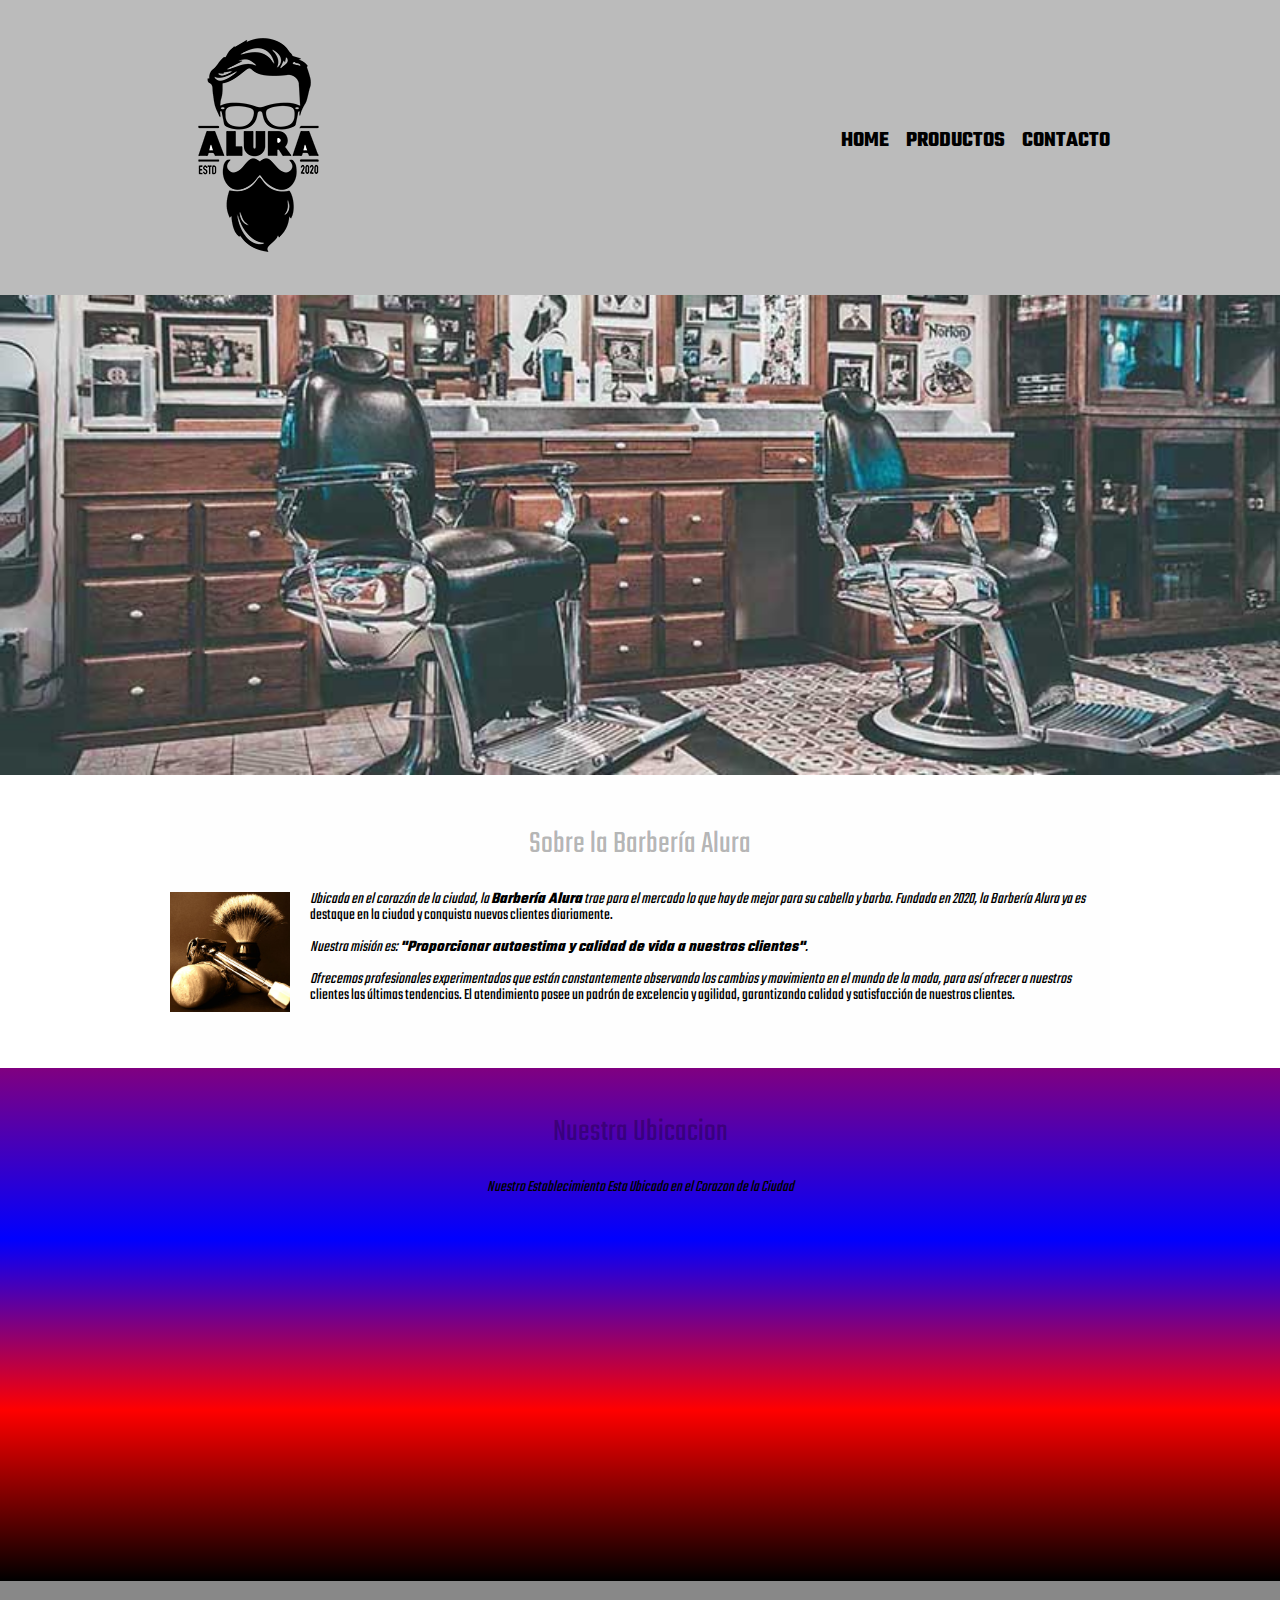
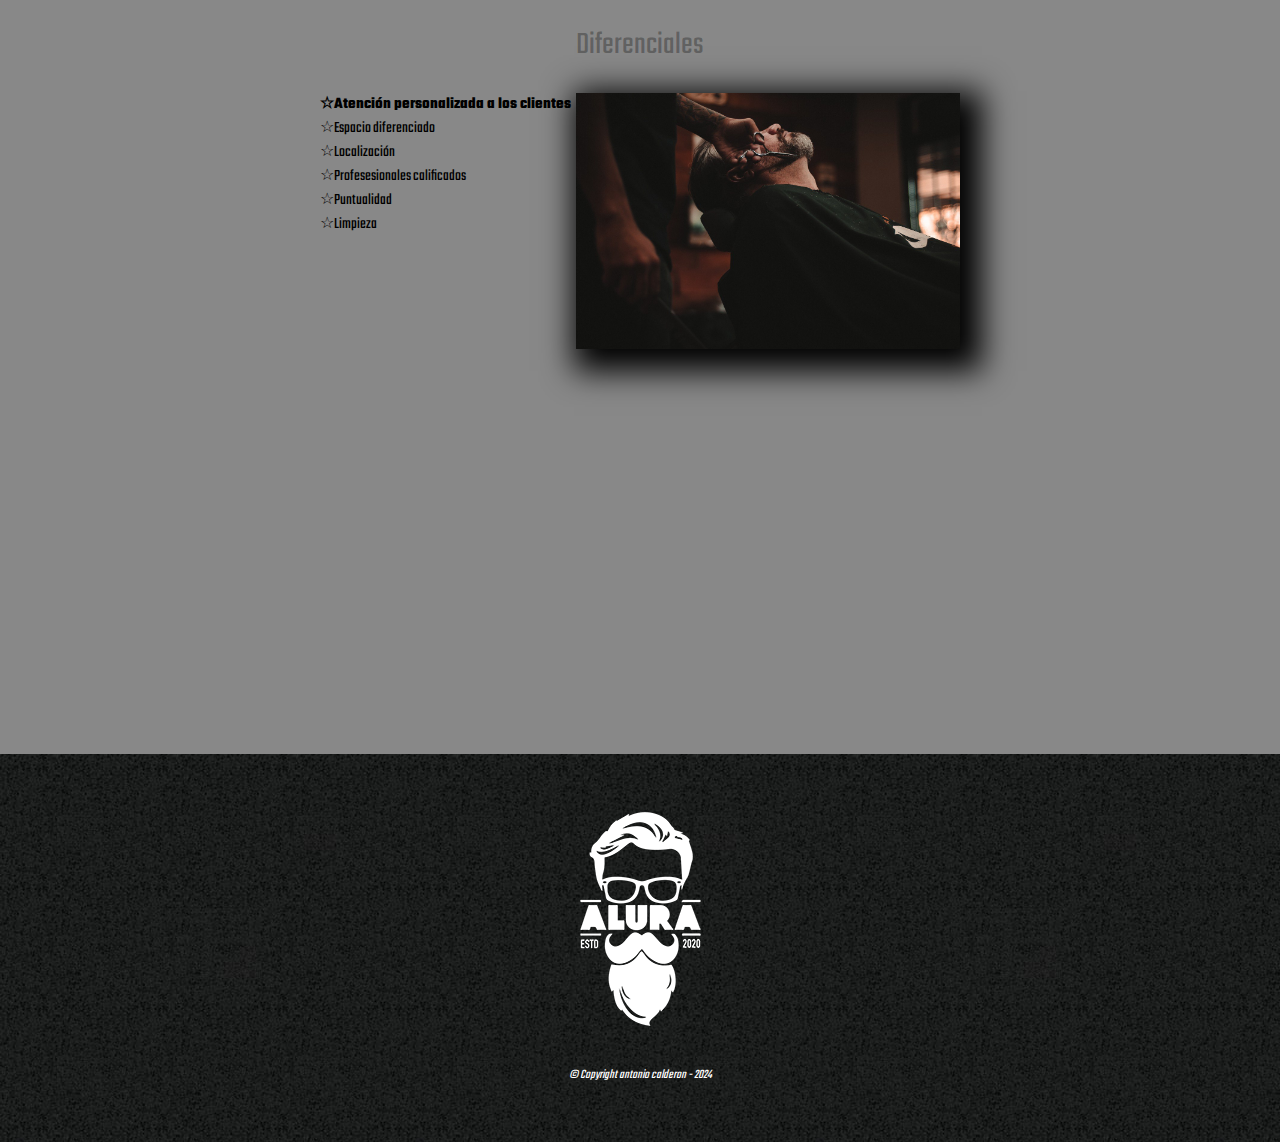
<file: index.html>
<!DOCTYPE html>

<html lang="es">
    
    <head>

        <meta charset="UTF-8"> 
        <meta name="viewport" content="width-device-width">
        <title>Barbería Alura</title>
        <link rel="stylesheet" href="reset.css">
        <link rel="stylesheet" href="style.css">
        <link rel="preconnect" href="https://fonts.googleapis.com">
        <link rel="preconnect" href="https://fonts.gstatic.com" crossorigin>
        <link href="https://fonts.googleapis.com/css2?family=Teko:wght@300..700&display=swap" rel="stylesheet">
    
    </head>

    <body>

        <header>
            <div class="caja">
                <h1><img src="imagenes/logo.png"></h1>
                
                <nav>
                    <ul>
                        <li><a href="index.html">Home</a></li>
                        <li><a href="productos.html">Productos</a></li>
                        <li><a href="contacto.html">Contacto</a></li>
                    </ul>
                </nav>
            </div>
        </header>

        <img class="banner" src="banner/banner.jpg">
        
    <main>
       
       
        <section class="principal">

            <h2 class="titulo-principal">Sobre la Barbería Alura</h2>

            <img class="utensilios" src="imagenes/utensilios.jpg" alt="utensilios de un barbero">

            <p>Ubicada en el corazón de la ciudad, la <strong>Barbería Alura</strong> trae para el mercado lo que hay de mejor para su cabello y barba. Fundada en 2020, la Barbería Alura ya es destaque en la ciudad y conquista nuevos clientes diariamente.</p>

            <p id="mision"><em>Nuestra misión es: <strong>"Proporcionar autoestima y calidad de vida a nuestros clientes"</strong>.</em></p>

            <p>Ofrecemos profesionales experimentados que están constantemente observando los cambios y movimiento en el mundo de la moda, para así ofrecer a nuestros clientes las últimas tendencias. El atendimiento posee un padrón de excelencia y agilidad, garantizando calidad y satisfacción de nuestros clientes.</p> 

        </section>

        <section class="mapa">
            <h3 class="titulo-principal">Nuestra Ubicacion</h3>
            <p>Nuestro Establecimiento Esta Ubicado en el Corazon de la Ciudad</p>

        <div class="mapa-contenido">
            <iframe src="https://www.google.com/maps/embed?pb=!1m18!1m12!1m3!1d58303.96057509337!2d-104.64530854999995!3d24.03115205000001!2m3!1f0!2f0!3f0!3m2!1i1024!2i768!4f13.1!3m3!1m2!1s0x869bb754e226c11f%3A0x4784aa737ca3b48b!2sSalon%20victoria!5e0!3m2!1ses-419!2smx!4v1707085468994!5m2!1ses-419!2smx" width="100%" height="300" style="border:0;" allowfullscreen="" loading="lazy" referrerpolicy="no-referrer-when-downgrade"></iframe>
        </div>
        
        </section>

        <section class="diferenciales">

            <h3 class="titulo-principal">Diferenciales</h3>
        
           <div class="contenido-diferenciales">
                <ul class="lista-diferenciales">
                    <li class="items">Atención personalizada a los clientes</li>
                    <li class="items">Espacio diferenciado</li>
                    <li class="items">Localización</li>
                    <li class="items">Profesesionales calificados</li>
                    <li class="items">Puntualidad</li>
                    <li class="items">Limpieza</li>
            </ul><img src="diferenciales/diferenciales.jpg" class="imagen-diferenciales">

            </div>
            <div class="video">
            
                <iframe width="100%" height="315" src="https://www.youtube.com/embed/8pWtdanVz3I?si=Cq-3YXf3obzJAtPP" title="YouTube video player" frameborder="0" allow="accelerometer; autoplay; clipboard-write; encrypted-media; gyroscope; picture-in-picture; web-share" allowfullscreen></iframe>
            </div>

        </section>



    </main>
        
        <footer>
            <img src="imagenes/logo-blanco.png">
            <p class="copyright">&copy Copyright antonio calderon - 2024</p>
        </footer>
        
    </body>
</html>
</file>
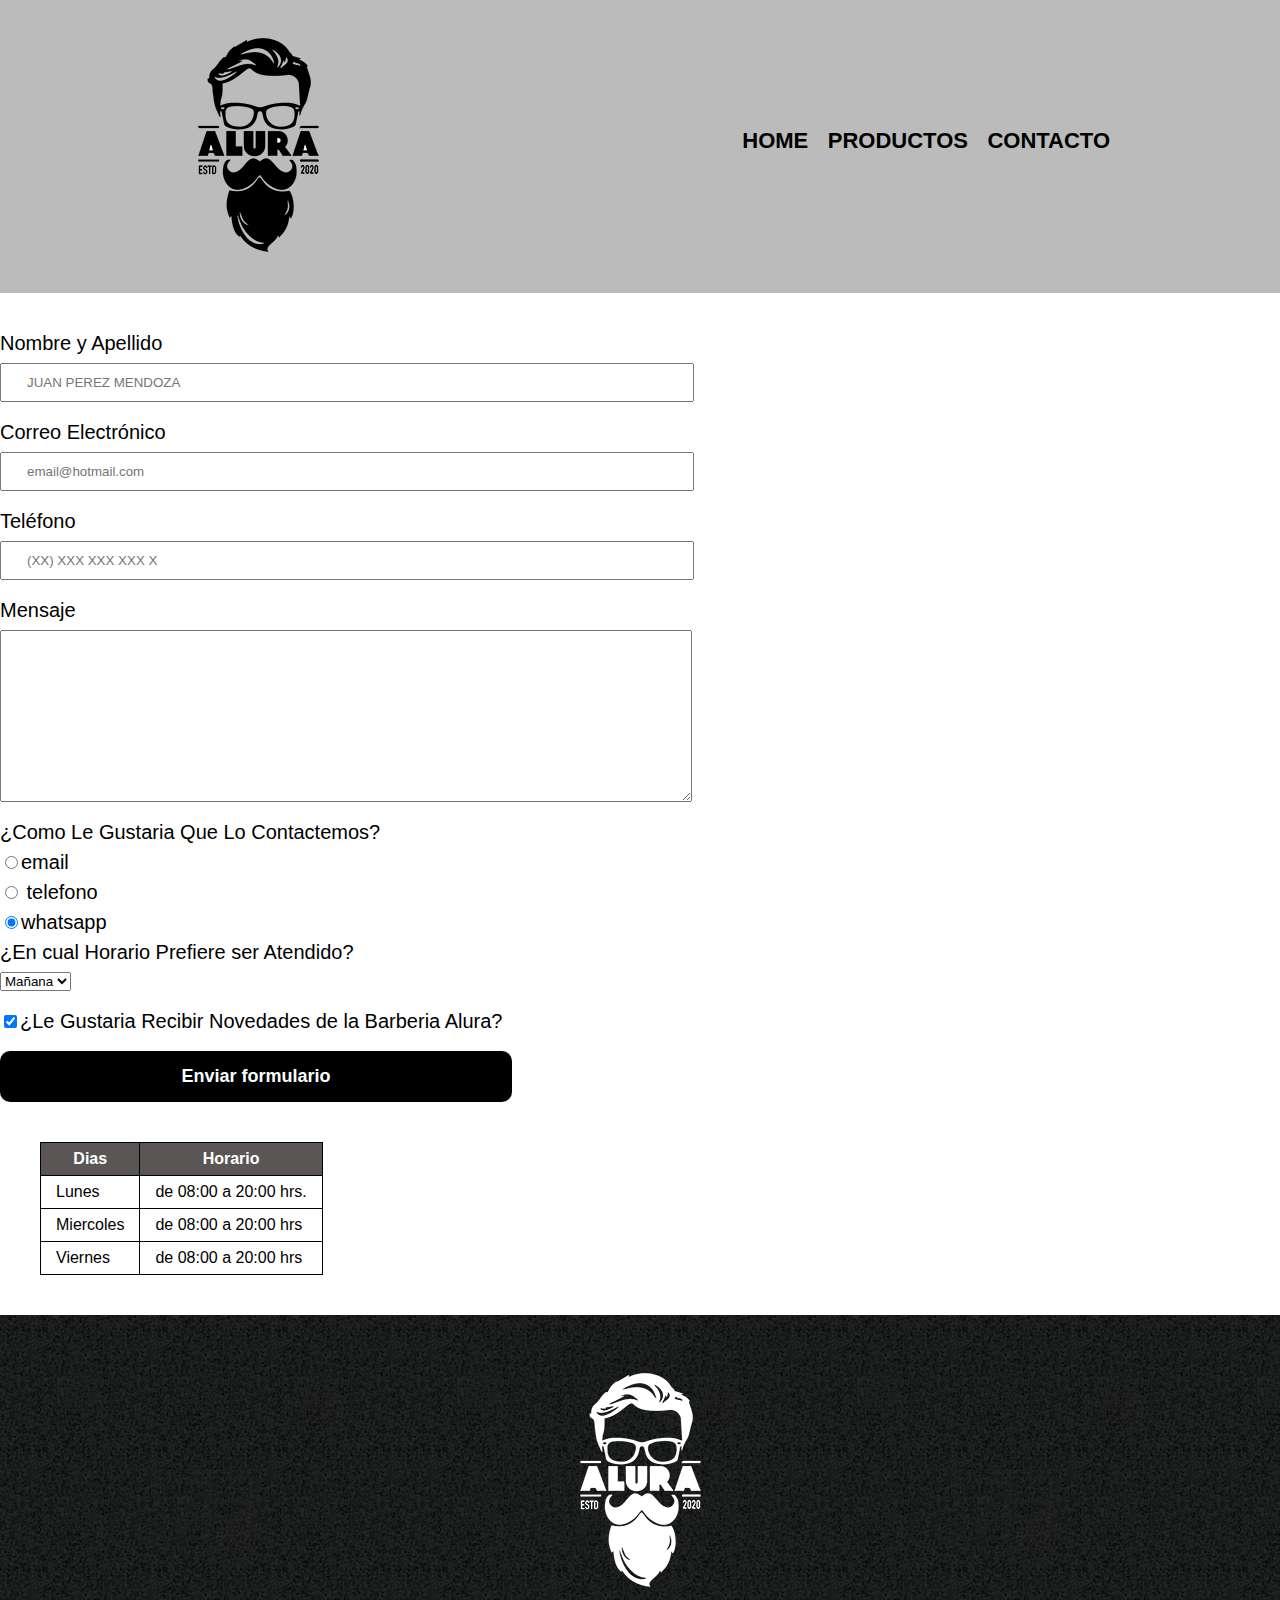
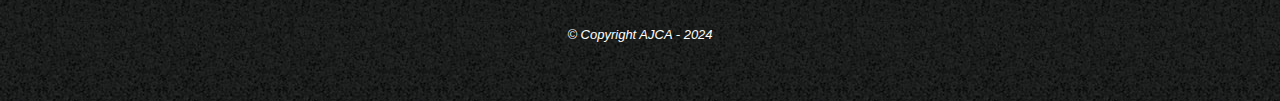
<file: contacto.html>
<!DOCTYPE html>

<html>
    <head>
        <meta charset="UTF-8">
        <title>Contacto - Barbería Alura</title>
        <link rel="stylesheet" href="reset.css">
        <link rel="stylesheet" href="style.css">
    </head>
    <body>
        <header>
            <div class="caja">
                <h1><img src="imagenes/logo.png" alt="logo de la barberia"></h1>
                <nav>
                    <ul>
                        <li><a href="index.html">Home</a></li>
                        <li><a href="productos.html">Productos</a></li>
                        <li><a href="contacto.html">Contacto</a></li>
                    </ul>
                </nav>
            </div>
        </header>
        <main>
            <form>
                <label for="nombreapellido">Nombre y Apellido</label>
                <input type="text" id="nombreapellido" class="input-padron" required placeholder="JUAN PEREZ MENDOZA">

                <label for="correoelectronico">Correo Electrónico</label>
                <input type="email" id="correoelectronico" class="input-padron" required placeholder="email@hotmail.com">

                <label for="telefono">Teléfono</label>
                <input type="tel" id="telefono" class="input-padron" required placeholder="(XX) XXX XXX XXX X">


                <label for="mensaje">Mensaje</label>
                <textarea cols="70" rows="10" id="mensaje" class="input-padron"> </textarea>


            <fieldset>
                <legend>¿Como Le Gustaria Que Lo Contactemos?</legend>
                
                <label for="radio-email"><input type="radio" name="contacto" value="email" id="radio-email">email</label>
                

                <label for="radio-telefono"><input type="radio" name="contacto" value="telefono" id="radio-telefono">
                    telefono</label>
                
                <label for="radio-whatsapp"><input type="radio" name="contacto" value="whatsapp" id="radio-whatsapp" checked>whatsapp</label>
                
                <fieldset>
                <legend>¿En cual Horario Prefiere ser Atendido?</legend>
                <select>
                    <option>Mañana</option>
                    <option>Tarde</option>
                    <option>Noche</option>
                </select>
            </fieldset>

                <label class="checkbox"><input type="checkbox" checked>¿Le Gustaria Recibir Novedades de la Barberia Alura?</label>

                <input type="submit" value="Enviar formulario" class="enviar">
            </fieldset>
            
            </form>

            <table>
               <thead>
               
                    <tr>
                        <th>Dias</th>
                        <th>Horario</th>
                    </tr>
                </thead>

                <body>
                    <tr>
                        <td>Lunes</td>
                        <td>de 08:00 a 20:00 hrs.</td>
                    </tr>
                    <tr>
                        <td>Miercoles</td>
                        <td>de 08:00 a 20:00 hrs</td>
                    </tr>
                    <tr>
                        <td>Viernes</td>
                        <td>de 08:00 a 20:00 hrs</td>
                    </tr>
                </body>
            </table>
        </main>
        <footer>
            <img src="imagenes/logo-blanco.png" alt="logo de la barberia">
            <p class="copyright">&copy Copyright AJCA - 2024</p>
        </footer>
    </body>
</html>
</file>
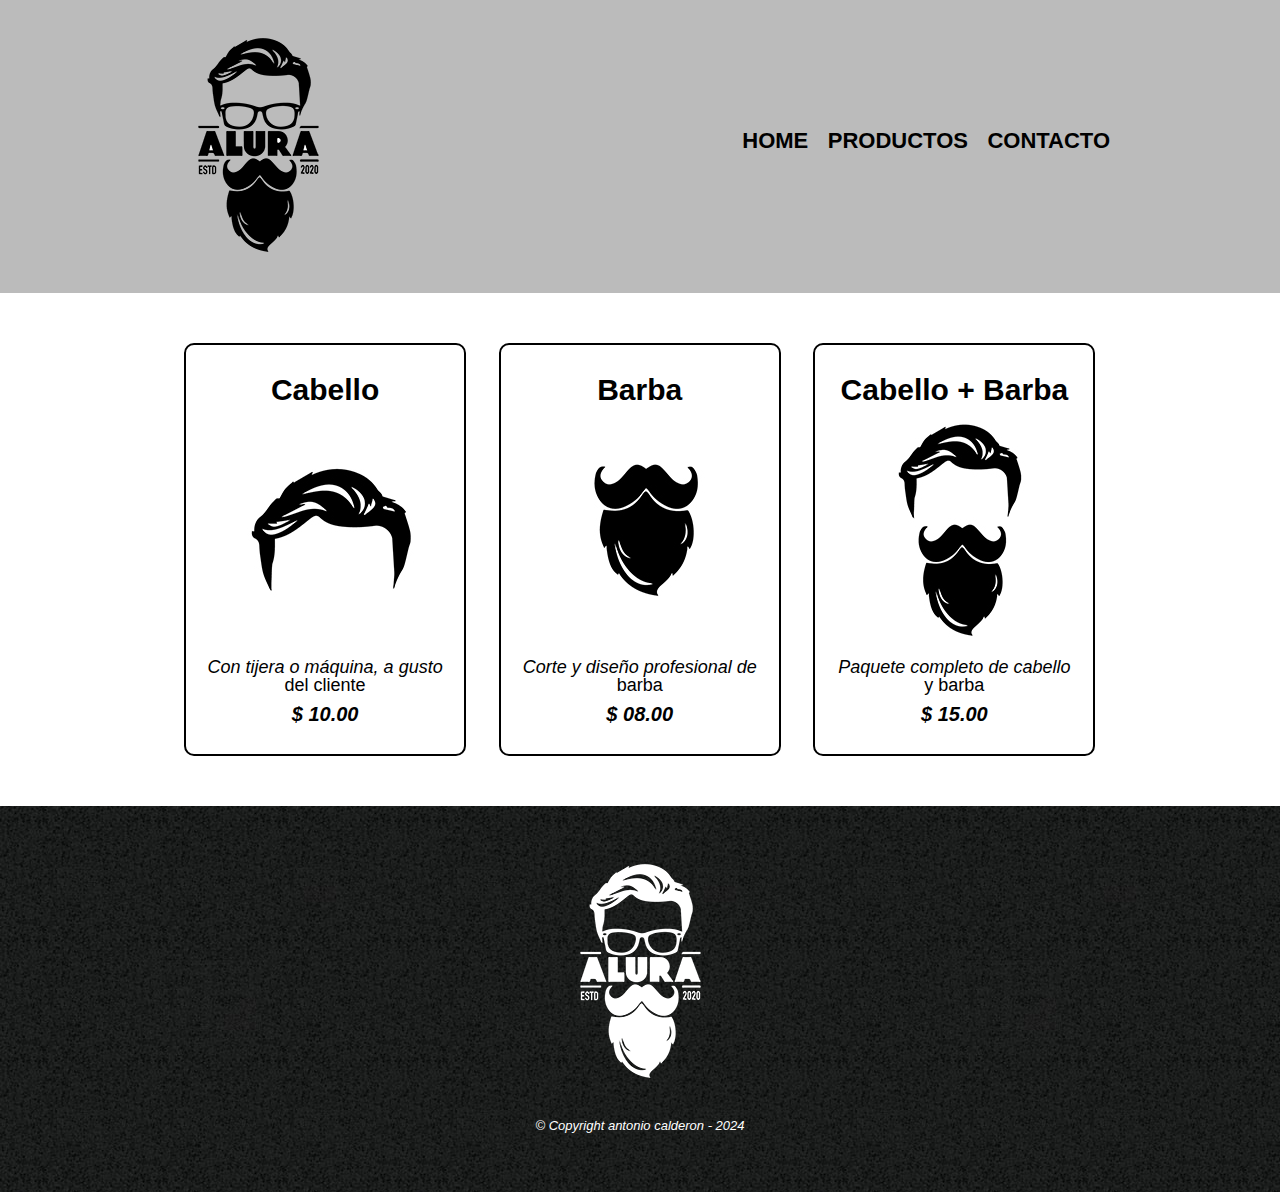
<file: productos.html>
<!DOCTYPE html>

<html>
    <head>
        <meta charset="UTF-8">
        <title>Productos - Barbería Alura</title>
        <link rel="stylesheet" href="reset.css">
        <link rel="stylesheet" href="style.css">
    </head>
    <body>
        <header>
            <div class="caja">
                <h1><img src="imagenes/logo.png"></h1>
                <nav>
                    <ul>
                        <li><a href="index.html">Home</a></li>
                        <li><a href="productos.html">Productos</a></li>
                        <li><a href="contacto.html">Contacto</a></li>
                    </ul>
                </nav>
            </div>
        </header>

        <main>
            <ul class="productos">
                <li>
                    <h2>Cabello</h2>
                    <img src="imagenes/cabello.jpg">
                    <p class="producto-descripcion">Con tijera o máquina, a gusto del cliente</p>
                    <p class="producto-precio">$ 10.00</p>
                </li>
                <li>
                    <h2>Barba</h2>
                    <img src="imagenes/barba.jpg">
                    <p class="producto-descripcion">Corte y diseño profesional de barba</p>
                    <p class="producto-precio">$ 08.00</p>
                </li>
                <li>
                    <h2>Cabello + Barba</h2>
                    <img src="imagenes/cabello+barba.jpg">
                    <p class="producto-descripcion">Paquete completo de cabello y barba</p>
                    <p class="producto-precio">$ 15.00</p>
                </li>
            </ul>
        </main>

        <footer>
            <img src="imagenes/logo-blanco.png">
            <p class="copyright">&copy Copyright antonio calderon - 2024</p>
        </footer>
    </body>
</html>
</file>
<file: style.css>
body{
    font-family: "Teko", sans-serif;
    font-optical-sizing: auto;
    font-weight: weight;
    font-style: normal;
}

header {
    background-color: #BBBBBB;
    padding: 20px 0;
}

.caja{
    width: 940px;
    position: relative;
    margin: 0 auto;
}

nav{
    position: absolute;
    top:110px;
    right: 0;
}

nav li{
    display: inline;
    margin: 0 0 0 15px;
}

nav a{
    text-transform: uppercase;
    color: #000000;
    font-weight: bold;
    font-size: 22px;
    text-decoration: none;
}

nav a:hover{
    color: #e42121;
    text-decoration: underline;
}

.productos{
    width: 940px;
    margin: 0 auto;
    padding: 50px;
}


.productos li{
    display: inline-block;
    text-align: center;
    width: 30%;
    vertical-align: top;
    margin: 0 1.5%;
    padding: 30px 20px;
    box-sizing: border-box;
    border: 2px solid #000000;
    border-radius: 10px;
}

.productos li:hover{
    border-color:#0ee921;
}

.productos li:active{
    border-color:#e40909;
}

.productos h2{
    font-size: 30px;
    font-weight: bold;
}

.productos li:hover h2{
    font-size: 33px;
}

.producto-descripcion{
    font-size: 18px;
}

.producto-precio{
    font-size: 20px;
    font-weight: bold;
    margin-top:10px;
}

footer{
    text-align: center;
    background: url(imagenes/bg.jpg);
    padding:40px;
}

.copyright{
    color:#FFFFFF;
    font-size: 13px;
    margin:20px;
}


form{
    margin: 40px 0;
}

form label, form legend{
    display: block;
    font-size: 20px;
    margin: 0 0 10px;
    cursor: pointer;
}

.input-padron{
    display: block;
    margin: 0 0 20px;
    padding: 10px 25px;
    width: 50%;
}

.checkbox{
    margin: 20px 0;
    cursor: pointer;
}

.enviar{
    width: 40%;
    padding: 15px 0;
    font-size: 18px;
    font-weight: bolder;
    color: rgb(248, 255, 255);
    background-color: rgb(0, 0, 0);
    border: none;
    border-radius: 10px;
    transition: 1.5s all;
    cursor: pointer;
}

.enviar:hover{
    background: rgb(243, 7, 7);
    transform: scale(1.1);
}

table{
    margin: 40px 40px;
}

thead{
    background-color: #5a5656;
    color: #FFFFFF;
    font-weight: bold;
}

td, th{
    border: 1px solid black;
    padding: 8px 15px;
}

/* alt+z para hacer la pantalla de acorde al texto*/

/* CSS para nuestra pagina inicial*/

.banner{
    width: 100%;
}


.principal{
    padding: 3em 0;
    background: #FEFEFE;
    width: 940px;
    margin: 0 auto;   
}

.titulo-principal{
    text-align: center;
    font-size: 2em;
    margin: 0 0 1em;
    clear: left;
    color: rgba(0, 0, 0, 0.3);
}


p:first-line{
    font-style: italic;
}



.principal p{
    margin: 0 0 1em;
}

.principal strong{
    font-weight: bold;
}

.principal em{
    font-style: italic;
}

.utensilios{
    width: 120px;
    float: left;
    margin: 0 20px 20px 0;
}

.mapa{
    padding: 3em 0;
    background: linear-gradient(purple, blue, red, black);
}

.mapa p{
    margin: 0 0 2em;
    text-align: center;
}

.mapa-contenido{
    width: 940px;
    margin: 0 auto;
}

.diferenciales{
    padding: 3em 0;
    background: #888888;
}

.contenido-diferenciales{
    width: 640px;
    margin: 0 auto;
}

.lista-diferenciales{
    width: 40%;
    display: inline-block;
    vertical-align: top;
}

.items{
    line-height: 1.5;
}

.items:before{
    content: "☆";
}

.items:first-child{
    font-weight: bold;
}

.imagen-diferenciales{
    width: 60%;
    transition: 900ms;
    box-shadow: 10px 10px 30px 12px #000000;
}

.imagen-diferenciales:hover{
    opacity: 0.3;
}

.video{
    width: 560px;
    margin: 1em auto;
}
</file>
